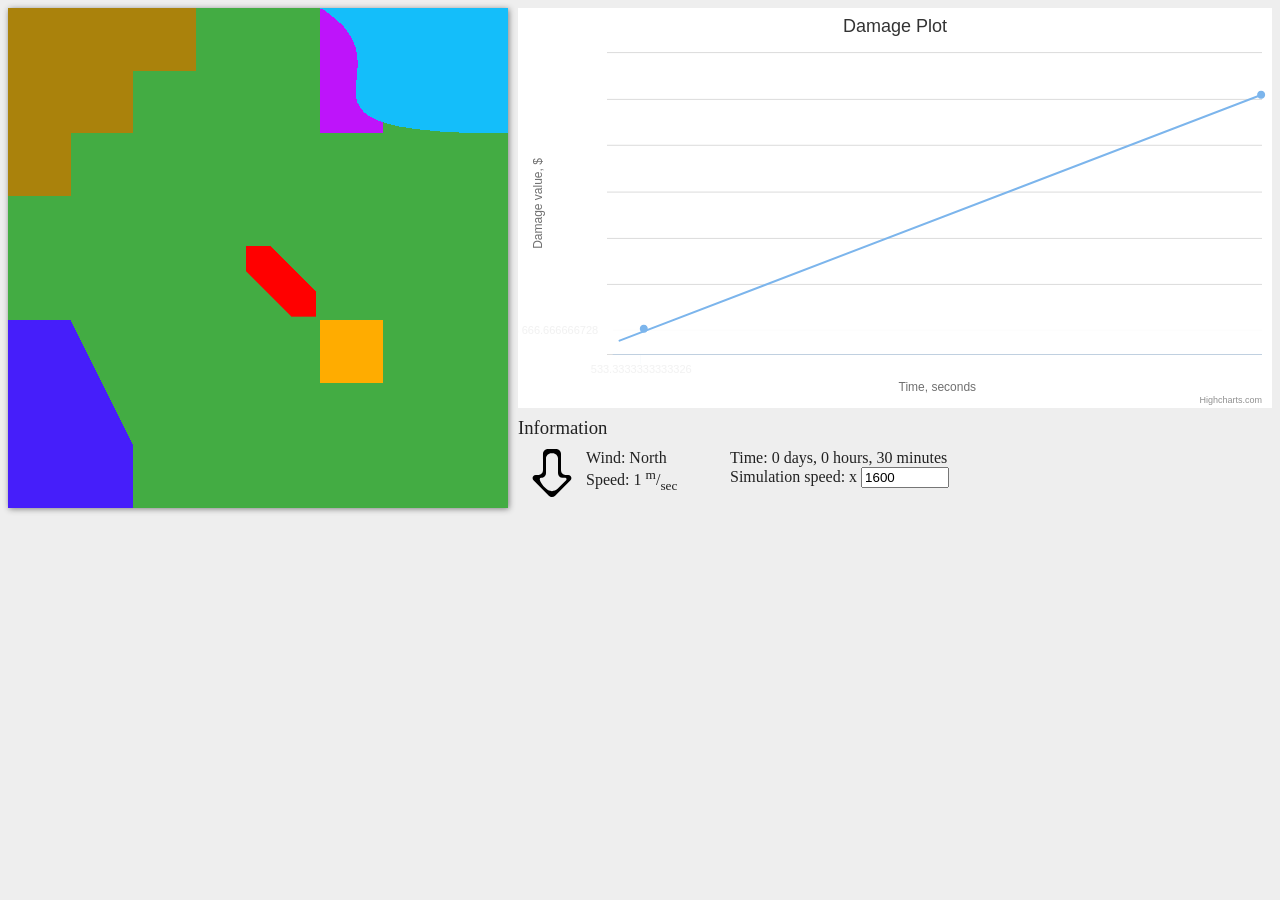
<file: src/index.html>
<!DOCTYPE html>
<html lang="en">
<head>
    <meta charset="UTF-8">
    <title>Fire Model</title>
    <meta name="author" content="ZitRo">
    <link rel="stylesheet" type="text/css" href="index.css"/>
    <script src="jquery-3.1.0.min.js"></script>
    <script src="highcharts.js"></script>
    <script type="text/javascript" src="index.js"></script>
</head>
<body>
    <div class="app">
        <div class="column">
            <canvas height="500" width="500" id="graphics">Your browser doesn't support canvas.</canvas>
        </div>
        <div class="column">
            <div id="chart"></div>
            <h3>Information</h3>
            <div class="info1">
                <div class="icon">
                    <div id="arrow"></div>
                </div>
                <div class="lev1">
                    <div id="dirSign">
                        North
                    </div>
                    <div>
                        Speed: <span id="windSpeed">0</span> <sup>m</sup>/<sub>sec</sub>
                    </div>
                </div>
                <div class="lev2">
                    <div>
                        Time: <span id="timeDays">0</span> days, <span id="timeHours">0</span>
                        hours, <span id="timeMinutes">0</span> minutes
                    </div>
                    <div>
                        <label>Simulation speed: x <input id="num" type="number" min="1" max="10000"/></label>
                    </div>
                </div>
            </div>
        </div>
    </div>
</body>
</html>
</file>
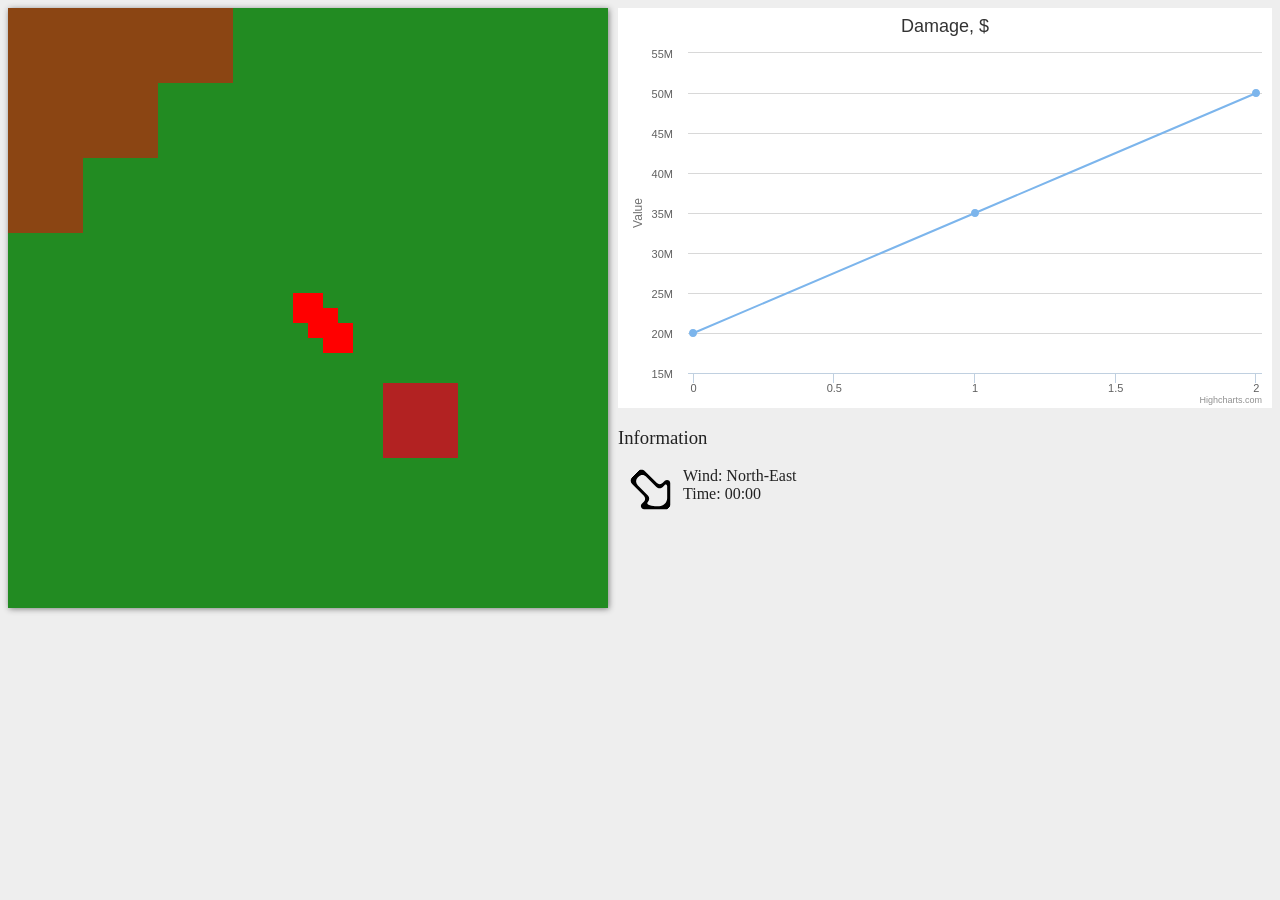
<file: srcOld/index.html>
<!DOCTYPE html>
<html lang="en">
<head>
    <meta charset="UTF-8">
    <title>Fire Model</title>
    <meta name="author" content="ZitRo">
    <link rel="stylesheet" type="text/css" href="index.css"/>
    <script src="jquery-3.1.0.min.js"></script>
    <script src="highcharts.js"></script>
    <script type="text/javascript" src="index.js"></script>
</head>
<body>
    <div class="app">
        <div class="column">
            <div id="graphics">

            </div>
        </div>
        <div class="column">
            <div id="chart"></div>
            <h3>Information</h3>
            <div class="info1">
                <div class="icon">
                    <div id="arrow"></div>
                </div>
                <div id="dirSign" class="afterIcon">
                    North
                </div>
                <div class="afterIcon">
                    Time: 00:00
                </div>
            </div>
        </div>
    </div>
</body>
</html>
</file>
<file: src/index.css>
html, body {
    background: #eee;
    color: #222;
    font-family: fantasy;
}

.app {
    position: relative;
    overflow: visible;
}

#arrow {
    width: 48px;
    height: 48px;
    background-size: 100%;
    background-image: url([data-uri]);
    transition: all 1s ease;
}

.info1 {
    position: relative;
    overflow: hidden;
}

.info1 > .icon {
    float: left;
    margin-left: 10px;
    width: 48px;
    height: 48px;
}

.info1 > div {
    display: inline-block;
    vertical-align: top;
}

.info1 > .lev1 {
    width: 140px;
    margin-left: 10px;
}

.info1 > .lev2 {
    width: 280px;
}

#num {
    width: 80px;
}

h1, h2, h3 {
    font-weight: normal;
    margin: .5em 0 .5em 0;
}

.column:first-child {
    float: left;
    width: 500px;
}

.column:not(:first-child) {
    margin-left: 510px;
}

#graphics {
    position: relative;
    width: 500px;
    height: 500px;
    background: #b5eec2;
    box-shadow: 1px 1px 6px gray;
}

#graphics > * {
    position: absolute;
}

#graphics .fire {
    background-color: red;
}

#graphics .forest {
    background-color: forestgreen;
}

#graphics .houses {
    background-color: saddlebrown;
}

#graphics .explosive {
    background-color: firebrick;
}
</file>
<file: srcOld/index.css>
html, body {
    background: #eee;
    color: #222;
    font-family: fantasy;
}

.app {
    position: relative;
    overflow: visible;
}

#arrow {
    width: 48px;
    height: 48px;
    background-size: 100%;
    background-image: url([data-uri]);
    transition: all 1s ease;
}

.info1 {
    position: relative;
    overflow: hidden;
}

.info1 > .icon {
    float: left;
    margin-left: 10px;
    width: 48px;
    height: 48px;
}

.afterIcon {
    margin-left: 65px;
}

h1, h2, h3 {
    font-weight: normal;
}

.column:first-child {
    float: left;
    width: 600px;
}

.column:not(:first-child) {
    margin-left: 610px;
}

#graphics {
    position: relative;
    width: 600px;
    height: 600px;
    background: #b5eec2;
    box-shadow: 1px 1px 6px gray;
}

#graphics > * {
    position: absolute;
}

#graphics .fire {
    background-color: red;
}

#graphics .forest {
    background-color: forestgreen;
}

#graphics .houses {
    background-color: saddlebrown;
}

#graphics .explosive {
    background-color: firebrick;
}
</file>
